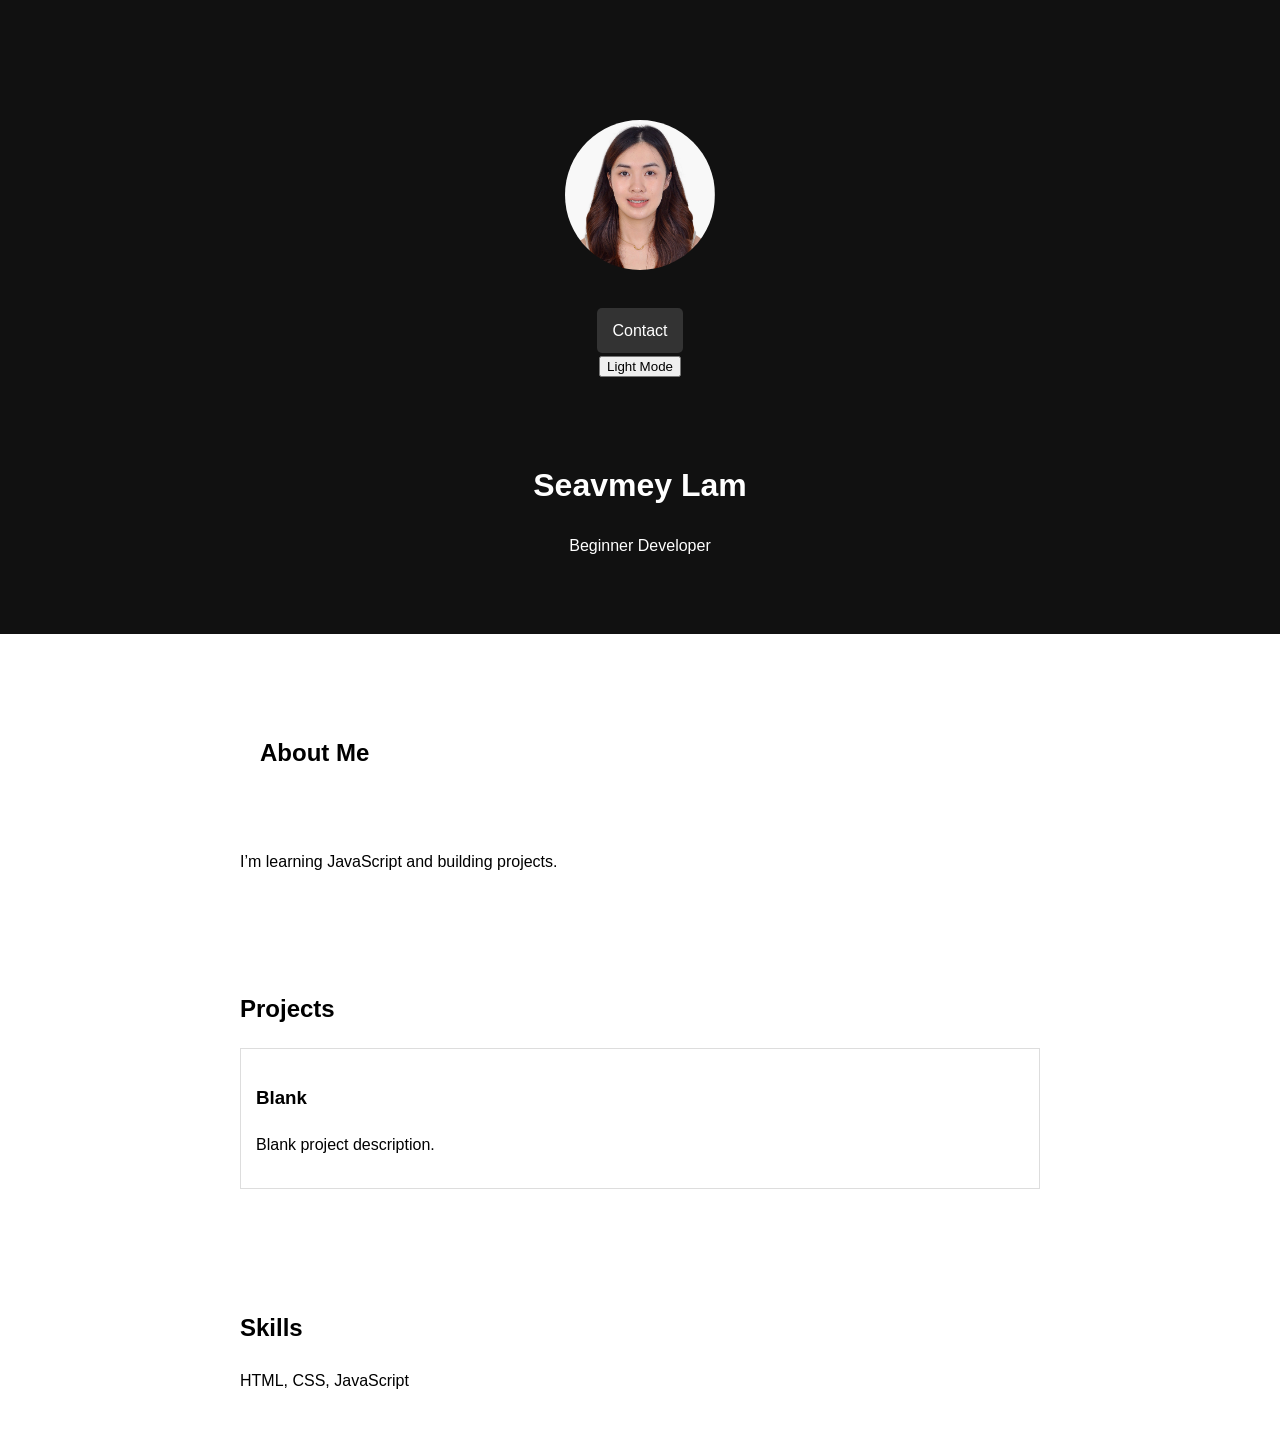
<file: index.html>
<!DOCTYPE html>
<html>
<head>
  <title>My Portfolio</title>
  <link rel="stylesheet" href="style.css">
  
</head>

<body>

<header>
    <header>
    <img src="profile.JPG" alt="My Photo" class="profile-pic">
    <nav>
        <a href="contact.html">Contact</a>
    </nav>
    <button id="lightModeToggle">Light Mode</button>
    </header>   
  <h1>Seavmey Lam</h1>
  <p>Beginner Developer</p>
</header>

<section>
  <section id="about" class="hidden">
  <h2>About Me</h2>
    </section>
  <p>I’m learning JavaScript and building projects.</p>
</section>

<section class="projects">
  <h2>Projects</h2>

  <div>
    <h3>Blank</h3>
    <p>Blank project description.</p>
  </div>

</section>

<section>
  <h2>Skills</h2>
  <p>HTML, CSS, JavaScript</p>
</section>

<script src="script.js"></script>

</body>
</html>
</file>
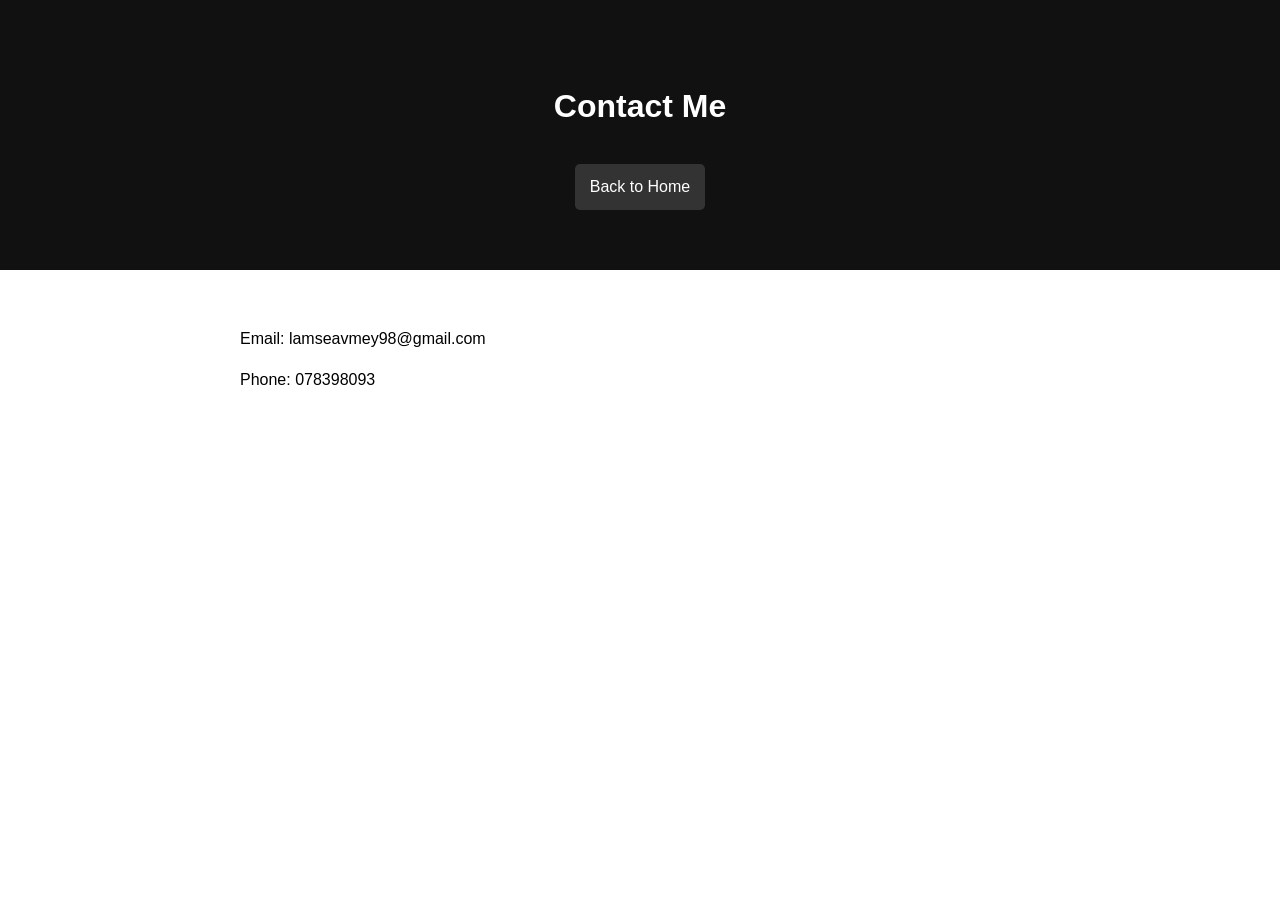
<file: contact.html>
<!DOCTYPE html>
<html>
<head>
  <title>Contact</title>
  <link rel="stylesheet" href="style.css">
</head>

<body>

<header>
  <h1>Contact Me</h1>
  <a href="index.html">Back to Home</a>
</header>

<section>
  <p>Email: lamseavmey98@gmail.com</p>
  <p>Phone: 078398093</p>
</section>

</body>
</html>
</file>
<file: style.css>
body {
  margin: 0;
  font-family: Arial;
  line-height: 1.6;
}

header {
  background: #111;
  color: white;
  padding: 60px 20px;
  text-align: center;
}

.profile-pic {
  width: 150px;
  height: 150px;
  border-radius: 50%; /* makes it a circle */
  object-fit: cover;
  margin-bottom: 20px;
}

section {
  padding: 40px 20px;
  max-width: 800px;
  margin: auto;
}

.projects div {
  margin-bottom: 20px;
  padding: 15px;
  border: 1px solid #ddd;
}

footer {
  text-align: center;
  padding: 20px;
  background: #f4f4f4;
}

a {
  display: inline-block;
  margin-top: 10px;
  color: white;
  text-decoration: none;
  background: #333;
  padding: 10px 15px;
  border-radius: 5px;
}

a:hover {
  background: #555;
}

.light {
  background: pink;
  color: black;
}
</file>
